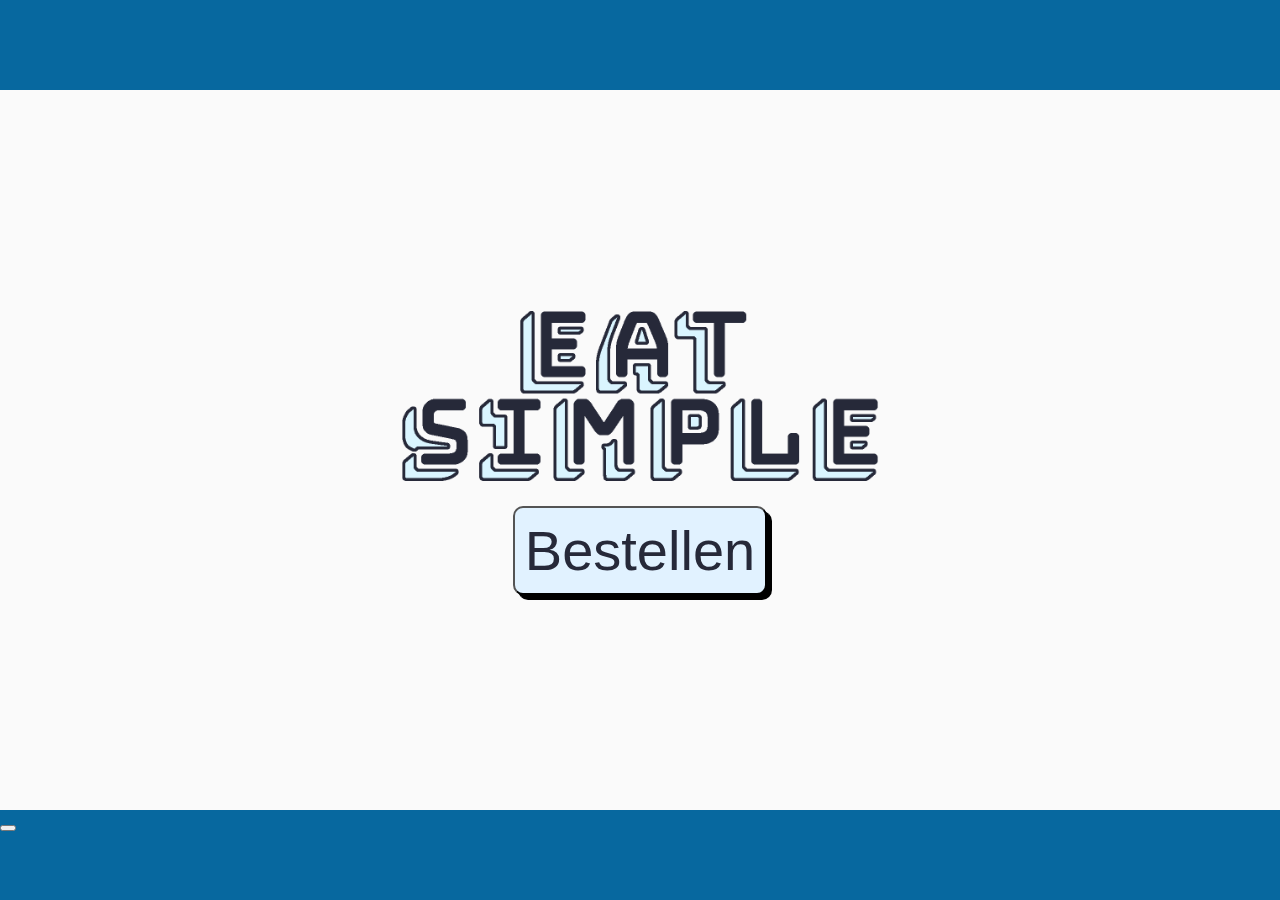
<file: index.html>
<!doctype html>
<html lang="en">
<head>
    <meta charset="UTF-8">
    <meta name="viewport"
          content="width=device-width, user-scalable=no, initial-scale=1.0, maximum-scale=1.0, minimum-scale=1.0">
    <meta http-equiv="X-UA-Compatible" content="ie=edge">
    <title>Document</title>
    <link rel="stylesheet" type="text/css" href="css/lightblue-2.css">
    <script defer src="js/index.js"></script>
</head>
<body>
    <header class="index_header">
    </header>
    <main class="index_main">
        <img class="home_page_img" src="img/eatsimplelogoblauw.png">
        <button class="home_page_button">Bestellen</button>

        <dialog class="admin-modal">
            Er is iets fout gegaan. Roep een ober erbij.
            <button class="modal-close">❌</button>
            <input type="number" id="order_id">
            <input type="password" id="password">
            <button class="submit">submit</button>
        </dialog>


    </main>
    <footer>
        <button id="clear-storage"></button>
    </footer>
</body>
</html>
</file>
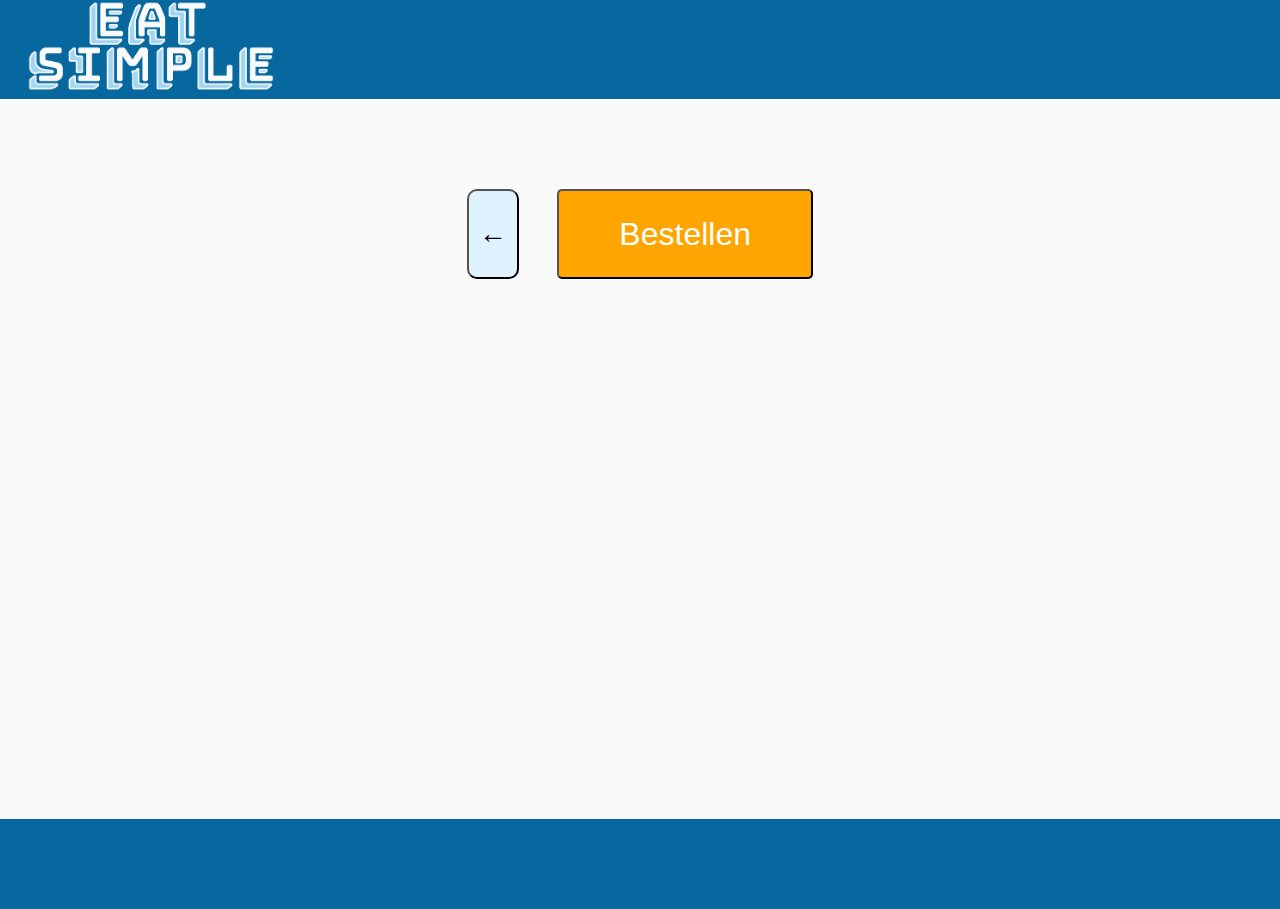
<file: checkout.html>
<!DOCTYPE html>
<html lang="en">
<head>
    <meta charset="UTF-8">
    <title>Eat Simple</title>
    <link rel="stylesheet" href="css/lightblue-2.css">
    <script type="text/javascript" src="js/checkout.js" defer></script>
</head>
<body>
<header class="index_header">
    <a href="index.html"><img src="img/eatsimplelogolightblue.png" alt="" id="eten-logo"></a>
</header>

<main class="products-main">

    <div class="product-items"></div>

    <div class="bestellen-div">
        <button id="general-back-button"> ← </button>
        <button class="bestellen">Bestellen</button>
    </div>
</main>

<footer></footer>
</body>

</html>
</file>
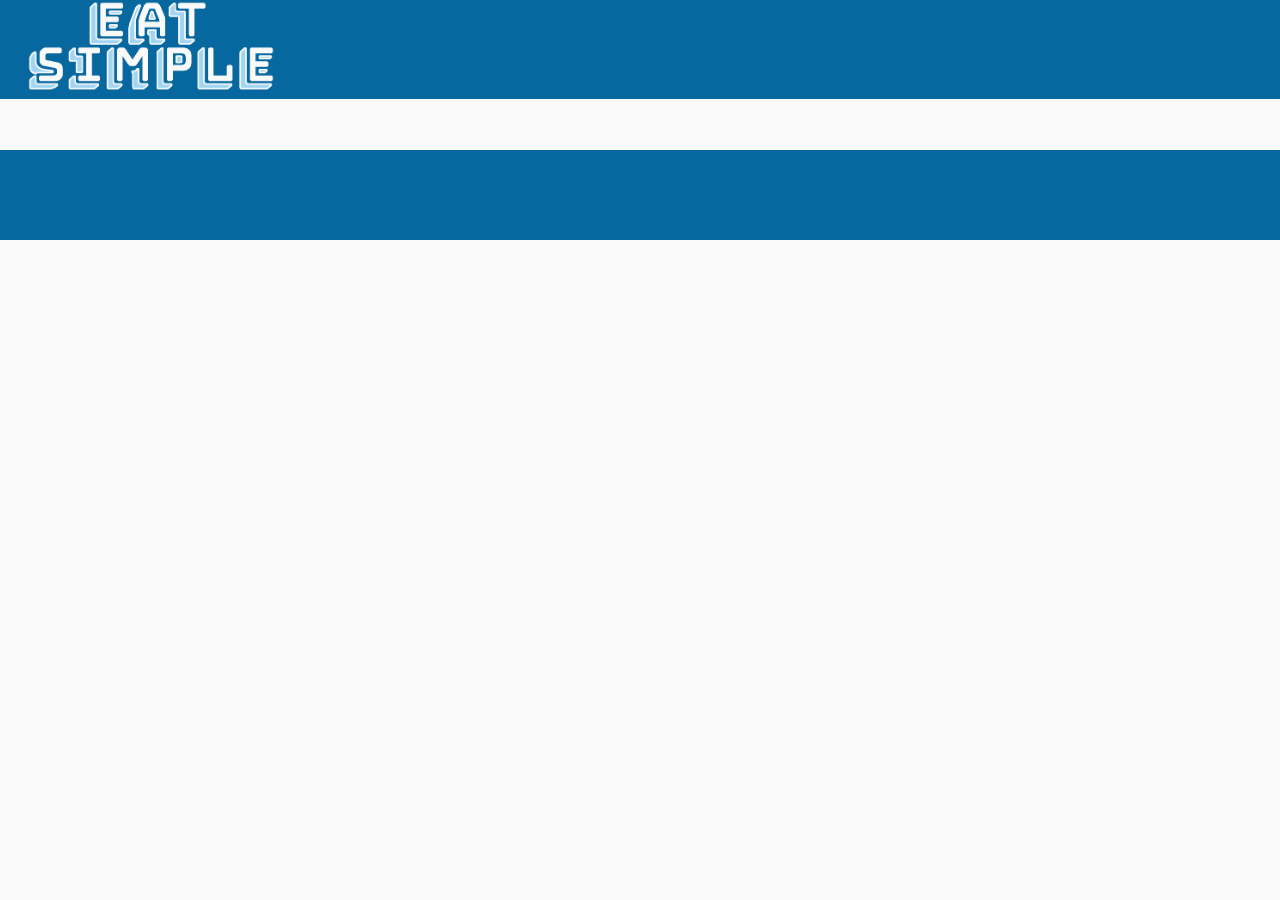
<file: chef.html>
<!DOCTYPE html>
<html lang="en">
<head>
    <meta charset="UTF-8">
    <title>Eat Simple</title>
    <link rel="stylesheet" href="css/lightblue-2.css">
    <script type="text/javascript" defer src="js/chef.js" ></script>
</head>
<body>
<header class="index_header">
    <a href="index.html"><img src="img/eatsimplelogolightblue.png" alt="" id="eten-logo"></a>
</header>

<main class="main">



</main>

<footer></footer>
</body>

</html>
</file>
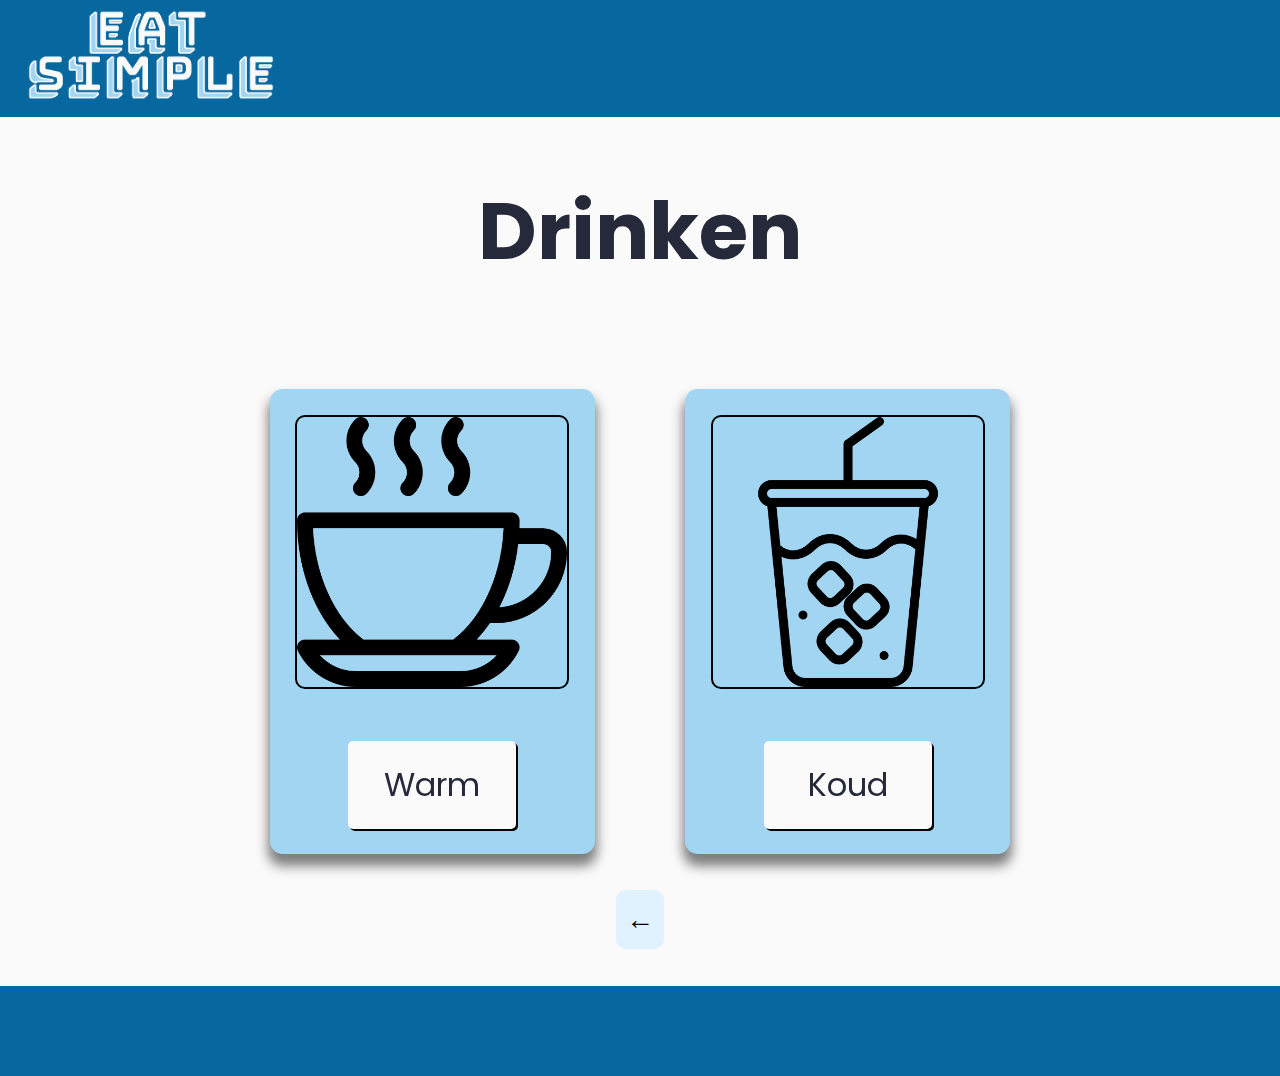
<file: drinken.html>
<!doctype html>
<html lang="en">
<head>
    <meta charset="UTF-8">
    <meta name="viewport"
          content="width=device-width, user-scalable=no, initial-scale=1.0, maximum-scale=1.0, minimum-scale=1.0">
    <meta http-equiv="X-UA-Compatible" content="ie=edge">
    <title>Drinken</title>
    <link rel="stylesheet" type="text/css" href="css/lightblue-2.css">
    <script defer src="js/index.js"></script>
</head>
<body>
<header class="drinken-header">
    <a href="index.html"><img class="drinken-logo" src="img/eatsimplelogolightblue.png" alt="eat simple logo"></a>
</header>

<main class="drinken-main">
    <h1>Drinken</h1>
    <div class="drinken-items">
        <article>
            <a href="products.php?id=4"><img src="img/food_img/hot_drink.png" alt="Hete dranken"></a>
            <a class="drinken-button" href="products.php?id=4">Warm</a>
        </article>
        <article>
            <a href="products.php?id=5"><img src="img/food_img/cold_drink.png" alt="Koude dranken"></a>
            <a class="drinken-button" href="products.php?id=5">Koud</a>
        </article>
    </div>
    <div class="drinken-backbutton">
        <a href="types.html" id="general-back-button"> ← </a>
    </div>
</main>

<footer>
</footer>
</body>
</html>
</file>
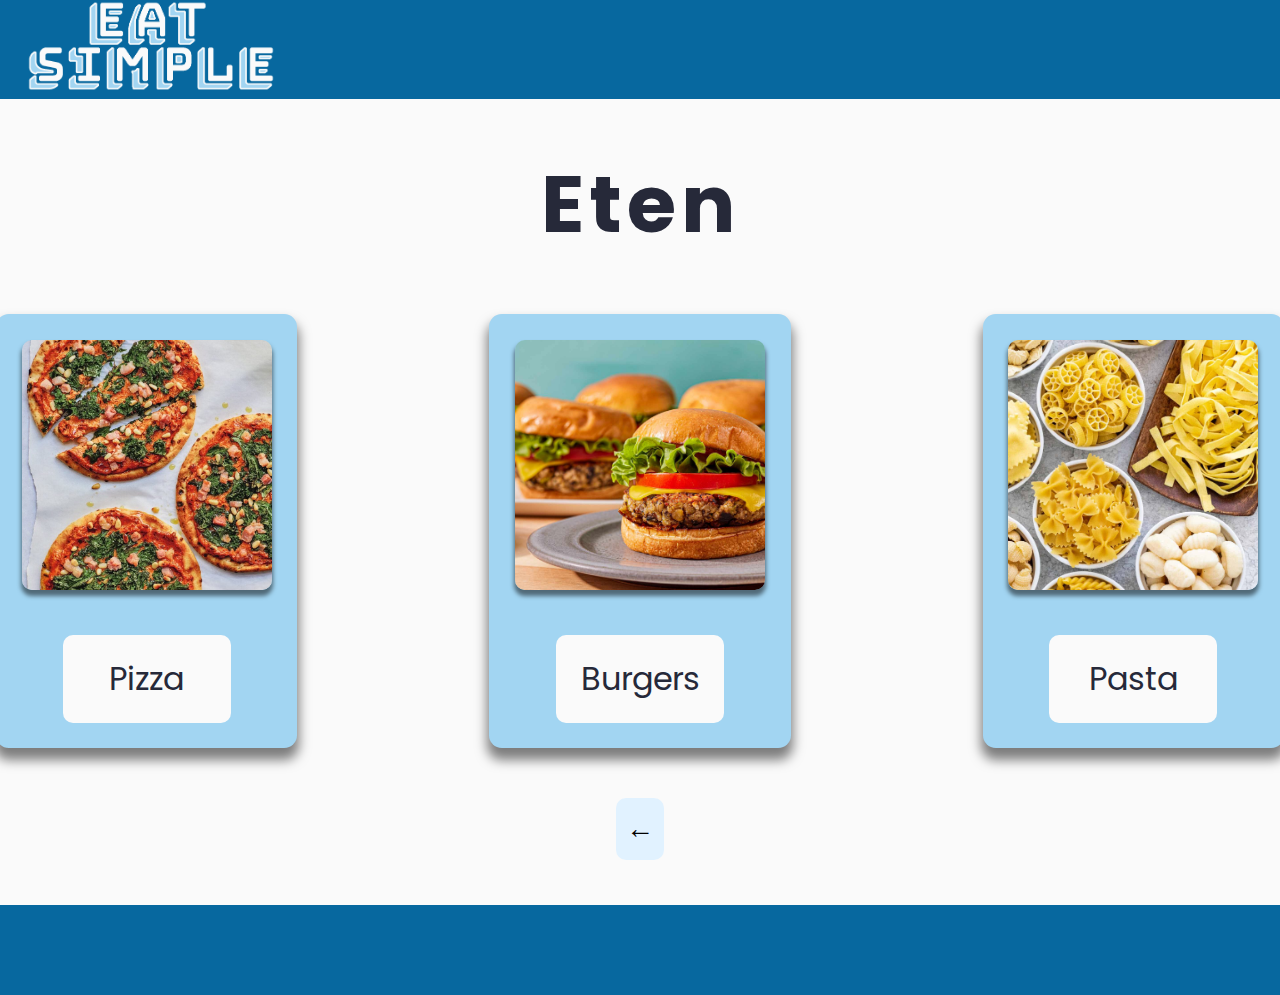
<file: eten.html>
<!doctype html>
<html lang="en">
<head>
    <meta charset="UTF-8">
    <meta name="viewport"
          content="width=device-width, user-scalable=no, initial-scale=1.0, maximum-scale=1.0, minimum-scale=1.0">
    <meta http-equiv="X-UA-Compatible" content="ie=edge">
    <link rel="stylesheet" href="css/lightblue-2.css">
    <script defer src="js/eten.js"></script>
    <title>Eten</title>
</head>

<body>
<header>
    <a href="index.html"><img src="img/eatsimplelogolightblue.png" alt="" id="eten-logo"></a>
</header>
<main id="eten-main">
    <h1>Eten</h1>
    <div id="container-eten">
        <article>
            <img src="img/food_img/pizza_s.jpeg" alt="">
            <a href="products.php?id=1" class="eten-button" id="pizza">Pizza</a>
            <!-- voeg class of id toe en haal dat op met java. Voeg een eventlister toe  -->
        </article>
        <article>
            <img src="img/food_img/burgers.jpeg" alt="">
            <a href="products.php?id=2" class="eten-button" id="burgers">Burgers</a>
            <!-- voeg class of id toe en haal dat op met java. Voeg een eventlister toe  -->
        </article>
        <article>
            <img src="img/food_img/pasta_s.jpeg" alt="">
            <a href="products.php?id=3" class="eten-button" id="pasta">Pasta</a>
            <!-- voeg class of id toe en haal dat op met java. Voeg een eventlister toe  -->
        </article>
    </div>
    <a href="types.html" id="general-back-button"> ← </a>
</main>
<footer>
</footer>
</body>

</html>
</file>
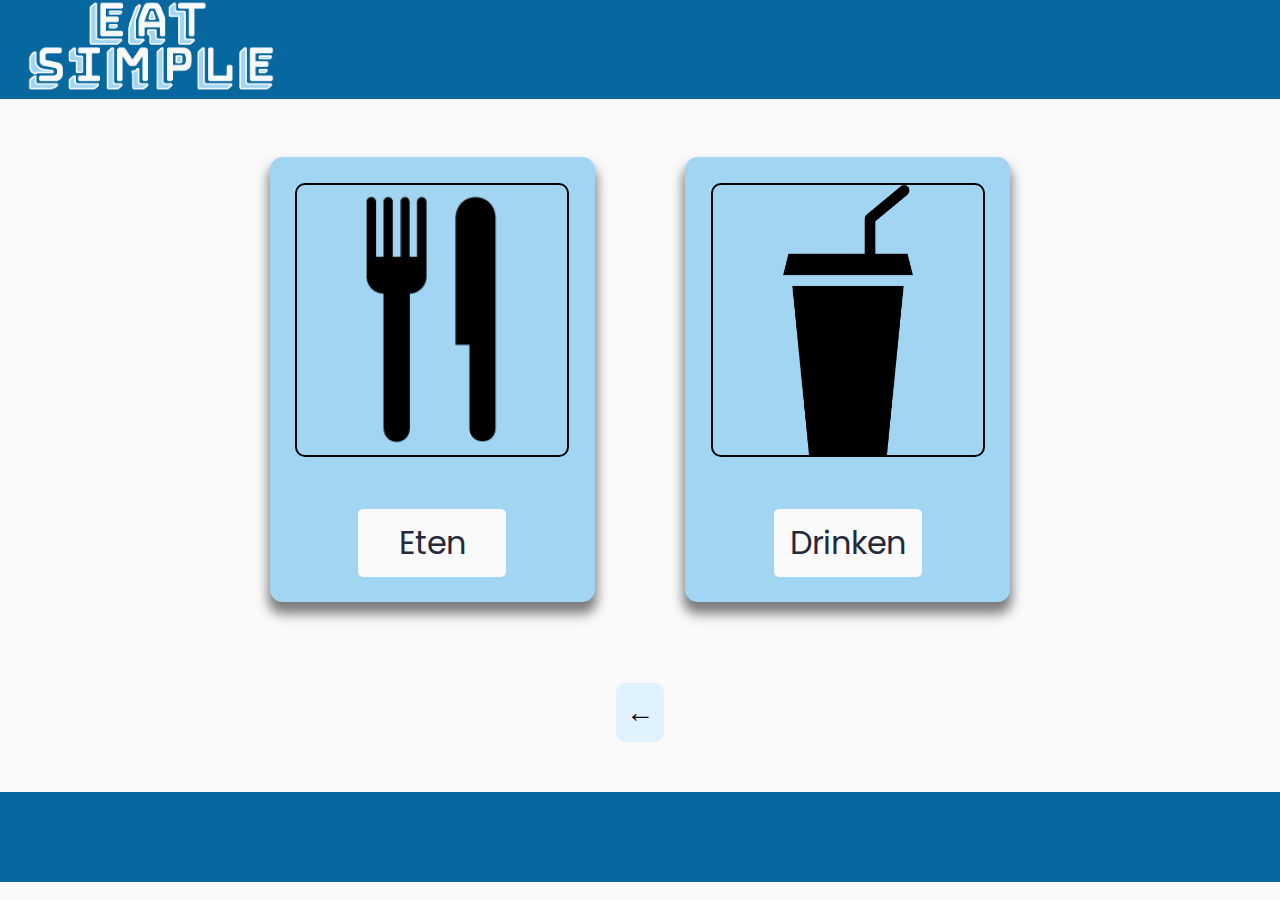
<file: types.html>
<!doctype html>
<html lang="en">
<head>
    <meta charset="UTF-8">
    <meta name="viewport"
          content="width=device-width, user-scalable=no, initial-scale=1.0, maximum-scale=1.0, minimum-scale=1.0">
    <meta http-equiv="X-UA-Compatible" content="ie=edge">
    <title>Types</title>
    <link rel="stylesheet" type="text/css" href="css/lightblue-2.css">

</head>
<body>
<header>
    <a href="index.html"><img src="img/eatsimplelogolightblue.png" alt="" id="eten-logo"></a>
</header>

<main class="types_main">

    <div class="food-drinks">

        <article>
            <a href="eten.html"><img src="img/food_img/food.png" alt=""></a>
            <a class="types-button" href="eten.html">Eten</a>
        </article>
        <article>
            <a href="drinken.html"><img src="img/food_img/drinks.png" alt=""></a>
            <a class="types-button" href="drinken.html">Drinken</a>
        </article>
    </div>
    <div>
        <a href="index.html" id="general-back-button"> ← </a>
    </div>
</main>

<footer>
</footer>
</body>
</html>
</file>
<file: css/lightblue-2.css>
@import url('https://fonts.googleapis.com/css2?family=Poppins:ital,wght@0,100;0,200;0,300;0,400;0,500;0,600;0,700;0,800;0,900;1,100;1,200;1,300;1,400;1,500;1,600;1,700;1,800;1,900&display=swap');
/* algemene dingen voor elke pagina */
body {
    margin: 0;
    padding: 0;
    font-family: Poppins, sans-serif;
    background-color: #FAFAFA;
    min-height: 100vh;
    color: #262939;
}

header {
    background-color: #07689F;
    height: auto;
}

#general-back-button {
    background-color: #e1f2ff;
    color: #000000;
    text-decoration: none;
    padding: 10px;
    border-radius: 10px;
    font-size: 1.75rem;
    transition: 300ms ease-in-out;

}

#general-back-button:hover {
    background-color: #e1f2ff;
    transform: scale(1.15);
    filter: drop-shadow(-2px 5px 1px black);
}


footer {
    background-color: #07689F;
    height: 10vh;
}


/* index.html start hier */
.index_header {
    min-height: 10vh;
}

.index_main {
    min-height: 80vh;
    display: flex;
    justify-content: center;
    flex-direction: column;
    align-items: center;
    gap: 20px;
}


.home_page_img {
    height: 20vh;
    width: auto;
}

.home_page_button {
    background-color: #e1f2ff;
    color: #262939;
    text-decoration: none;
    padding: 10px;
    border-radius: 10px;
    font-size: 3.5rem;
    filter: drop-shadow(5px 5px 0px black);
    transition: 300ms ease-in-out;
}

.home_page_button:hover {
    background-color: #e1f2ff;
    transform: scale(1.15);
    filter: drop-shadow(-2px 5px 1px black);
}

/* index admin modal start hier */
.admin-modal {
    width: 30vw;
}

/* types.html start hier */
.types_main {
    display: flex;
    justify-content: center;
    flex-direction: column;
    align-items: center;
    gap: 10vh;
    min-height: 77vh;
}

.food-drinks {
    display: flex;
    justify-content: center;
    align-items: center;
    gap: 10vh;
}

.food-drinks div {
    display: flex;
    flex-direction: column;
    align-items: center;
    gap: 5vh;
}

.types_main img {
    height: 30vh;
    border: 2px solid black;
    border-radius: 10px;
}

.types-button {
    background-color: #FAFAFA;
    color: #262939;
    font-size: 2rem;
    text-align: center;
    text-decoration: none;
    border-radius: 5px;
    padding: 10px;
    width: 10vw;
    transition: 300ms ease-in-out;
}

.types-button:hover {
    background-color: #e1f2ff;
    transform: scale(1.15);
    filter: drop-shadow(-2px 5px 1px black);

}


/* Eten.html start hier met editen */
#eten-logo {
    width: 250px;
    /*height: auto;*/
    padding: 0 2vw;
}

#eten-main h1 {
    font-family: Poppins, sans-serif;
    letter-spacing: 5px;
    font-size: 5rem;
    margin: 0;
}

#eten-main {
    display: flex;
    flex-direction: column;
    align-items: center;
    padding: 5vh 0;
    gap: 50px;
}

#container-eten {
    display: grid;
    grid-template-columns: 1fr 1fr 1fr;
    gap: 15vw;
}

article {
    display: flex;
    flex-direction: column;
    align-items: center;
    background-color: #A2D5F2;
    padding: 2vw;
    border-radius: 1vw;
    box-shadow: 0px 10px 12px 2px rgba(0,0,0,0.5);
    gap: 5vh;
}

#container-eten  img {
    width: 250px;
    height: 250px;
    object-fit: cover;
    object-position: center;
    border-radius: 10px;
    box-shadow: 0px 5px 4px 1px rgba(0,0,0,0.5);
}

.eten-button{
    background-color: #FAFAFA;
    color: #262939;
    text-decoration: none;
    width:10vw;
    padding:20px;
    text-align: center;
    border-radius: 10px;
    font-size:2rem;
    transition: 300ms ease-in-out;

}
.eten-button:hover{
    background-color: #e1f2ff;
    transform: scale(1.15);
    filter: drop-shadow(-2px 5px 1px black);
}

/* drinken.html start hier */

.drinken-logo {
    width: 250px;
    height: auto;
    padding: 1vh 2vw;
}

.drinken-main {
    min-height: 77vh;
    display: flex;
    flex-direction: column;
    justify-content: center;
    align-items: center;
    gap: 5vh;
}

.drinken-main h1 {
    font-family: Poppins, cursive;
    font-size: 5rem;
}

.drinken-items {
    display: flex;
    justify-content: center;
    flex-direction: row;
    align-items: center;
    gap: 10vh;
}

.drinken-items div {
    display: flex;
    flex-direction: column;
    justify-content: center;
    align-items: center;
    gap: 5vh;
}

.drinken-main img {
    height: 30vh;
    border: black solid 2px;
    border-radius: 10px;
}

.drinken-button {
    background-color: #FAFAFA;
    color: #262939;
    text-decoration: none;
    font-size: 2rem;
    text-align: center;
    border-radius: 5px;
    padding: 20px;
    width: 10vw;
    filter: drop-shadow(2px 2px 0px black);
    transition: 300ms ease-in-out;
}

.drinken-button:hover {
    background-color: #e1f2ff;
    transform: scale(1.15);
    filter: drop-shadow(-2px 5px 1px black);
}

.drinken-backbutton {
    margin-bottom: 5vh;
}

/* products.php/js css*/
.products-main {
    min-height: 70vh;
    justify-content: center;
    align-items: center;
}

#container-producten{
    margin:10vh 2vw;
    display: grid;
    gap:5vh;
    grid-template-columns: 1fr 1fr 1fr;
    grid-row: auto;
}

#add-to-cart{
    font-size:2rem;
    position: absolute;
    right:0;
    top:5vw;
    margin-top: 40px;
    margin-right: 10px;
}
#container-producten article {
    gap:0;
}
#container-producten article h1{
    font-size:1.5rem;
}
.product-image-size{
    object-fit: cover;
    object-position: center;
    width:250px;
    height:250px;
    border-radius: 10px;
}
.product-button{
    background-color: #FAFAFA;
    color: #262939;
    text-decoration: none;
    width:10vw;
    padding:12px;
    text-align: center;
    border-radius: 10px;
    font-size:1rem;
    transition: 300ms ease-in-out;
    letter-spacing: 1px;
}
.product-button:hover{
    background-color: #e1f2ff;
    transform: scale(1.15);
    filter: drop-shadow(-2px 5px 1px black);
}
.product-button:active {
    transition: background-color 50ms;
    background-color: #23f8aa;
}

/* products.php/js modal css */
.products-modal {
    opacity: 0;
    transition: all 0.7s ease;
    border: none;
    border-radius: 16px;
    padding: 5px;
    box-shadow: 0 16px 22px 0 rgba(0, 0, 0, 0.6);
    width: 20vw;
    height: 40vh;
    position: absolute;
    top: -30vh;
    right: -75vw;
}

.products-modal::-webkit-scrollbar {
    color: red;
}

.products-modal[open] {
    opacity: 1;
    transition-delay: 0s;
}

.modal-close {
    position: absolute;
    top: 5px;
    right: 5px;
    outline: none;
    appearance: none;
    color: goldenrod;
    background: none;
    border: 0;
    font-weight: bold;
    font-size: 22px;
    cursor: pointer;
}

#cart-list{
    display: flex;
    flex-direction: column;
}
.items-div {
    display: flex;
    flex-direction: row;
    align-items: center;
    background-color: #A2D5F2;
    border-radius: 10px;
    margin-bottom: 10px;
    padding: 3px;
    gap: 8px;
}

.product-image {
    width: 80px;
    height: 80px;
    object-fit: cover;
    object-position:center ;
}

.add-button {
    background-color: lime;
    border: 1px solid black;
}

.remove-button {
    background-color: red;
    border: 1px solid black;
}

.checkout {
    background-color: #ffa500;
    color: white;
    text-decoration: none;
    padding: 3px;
    border-radius: 5px;
    margin-left: 75%;
}

.products-backbutton {
    display: flex;
    justify-content: center;
    margin-bottom: 5vh;
}

.blur {
    filter: blur(5px);
}

.fade-in-out {
    opacity: 0;
    transition: opacity 0.5s ease-in-out;
}

.fade-in-out.show {
    opacity: 1;
}

/* checkout.html begint hier */

.product-items {
    margin-top: 10vh;
    padding: 0 12vw;
    display: flex;
    flex-wrap: wrap;
    gap: 5vw;
    align-items: center;
    justify-content: center;
    text-align: center;
}

.list-item {
    display: flex;
    flex-direction: column;
    align-items: center;
    background-color: #A2D5F2;
    padding: 2vw;
    border-radius: 1vw;
    box-shadow: 0px 10px 12px 2px rgba(0,0,0,0.5);
    margin-bottom: 25px;
}

.product-name-checkout {
    font-size: 1.6rem;
    font-weight: bold;
}

.product-items img {
    height: 30vh;
    width: 30vh;
    object-position: center;
    object-fit: cover;
}

.remove-button-checkout{
    background-color: red;
    height: 6vh;
    width: 100%;
    border: solid black 1px;
    border-radius: 5px;
}
.remove-button-checkout:hover {
    background-color: darkred;
    box-shadow: 1px 1px 0px black;
}

.add-button-checkout {
    background-color: limegreen;
    height: 6vh;
    width: 100%;
    border: solid black 1px;
    margin-bottom: 10px;
    border-radius: 5px;
}
.add-button-checkout:hover {
    background-color: #00b400;

}
.bestellen-div {
    display: flex;
    justify-content: center;
    gap: 3vw;
    margin-bottom: 2vh;
}

.bestellen {
    background-color: #ffa500;
    color: white;
    font-size: 2rem;
    text-decoration: none;
    padding: 3px;
    border-radius: 5px;
    width: 20vw;
    height: 10vh;
}

.bestellen:hover{
    background-color: #fff924;
    color: black;
    box-shadow: 1px 1px 0px black;
}

/* chef.html begint hier */
.main {
    display: flex;
    flex-wrap: wrap;
    justify-content: center;
    column-gap: 5vw;
    padding: 2vw 12vw;
}

.chef-div {
    display: flex;
    flex-direction: column;
    align-items: center;
    background-color: #A2D5F2;
    width: 20vw;
    padding: 2vw;
    border-radius: 1vw;
    box-shadow: 0px 10px 12px 2px rgba(0,0,0,0.5);
    margin-bottom: 25px;
}

.chef-div button{
    background-color: orange;
    width: 5vw;
    height: 3vh;
    border: black solid 1px;
    border-radius: 5px;
}

.chef-div button:hover{
    background-color: #fff924;
    box-shadow: 1px 1px 0px 0px black;
}

.chef-ul{
    display: flex;
    flex-direction: column;
    align-items: flex-start;
    padding: 0;
}
</file>
